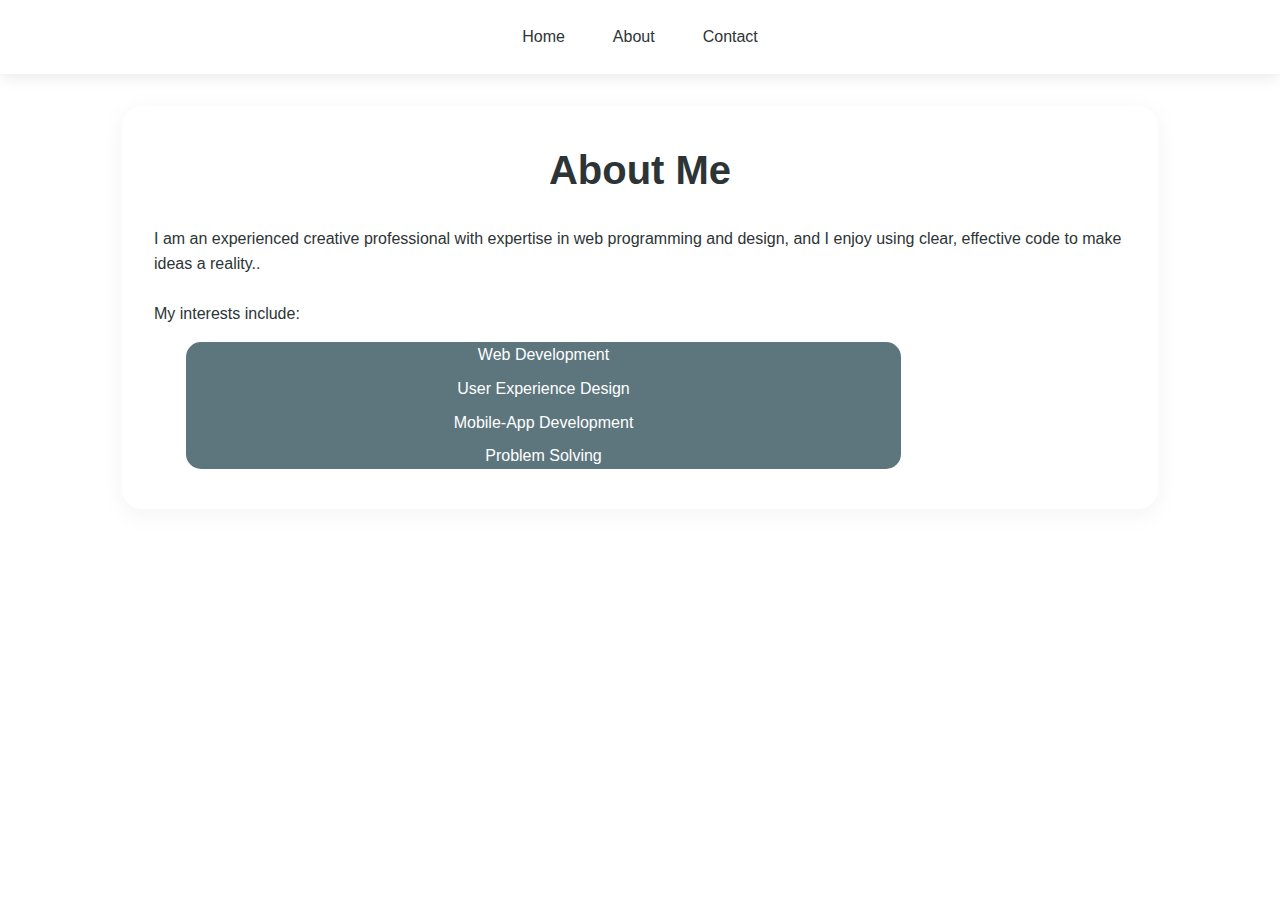
<file: about.html>
<!DOCTYPE html>
<html lang="en">
<head>
    <meta charset="UTF-8">
    <meta name="viewport" content="width=device-width, initial-scale=1.0">
    <title>My Portfolio - About</title>
    <link rel="stylesheet" href="style.css">
</head>
<body>
    <nav>
        <ul>
            <li><a href="index.html">Home</a></li>
            <li><a href="about.html">About</a></li>
            <li><a href="contact.html">Contact</a></li>
        </ul>
    </nav>

    <div class="container">
        <section>
            <h1>About Me</h1>
            <p>I am an experienced creative professional with expertise in web programming and design, and I enjoy using clear, effective code to make ideas a reality..</p>
            <p style="margin-top: 1.5rem;">My interests include:</p>
            <ul class="skills-list">
                <li>Web Development</li>
                <li>User Experience Design</li>
                <li>Mobile-App Development</li>
                <li>Problem Solving</li>
            </ul>
        </section>
    </div>
</body>
</html>
</file>
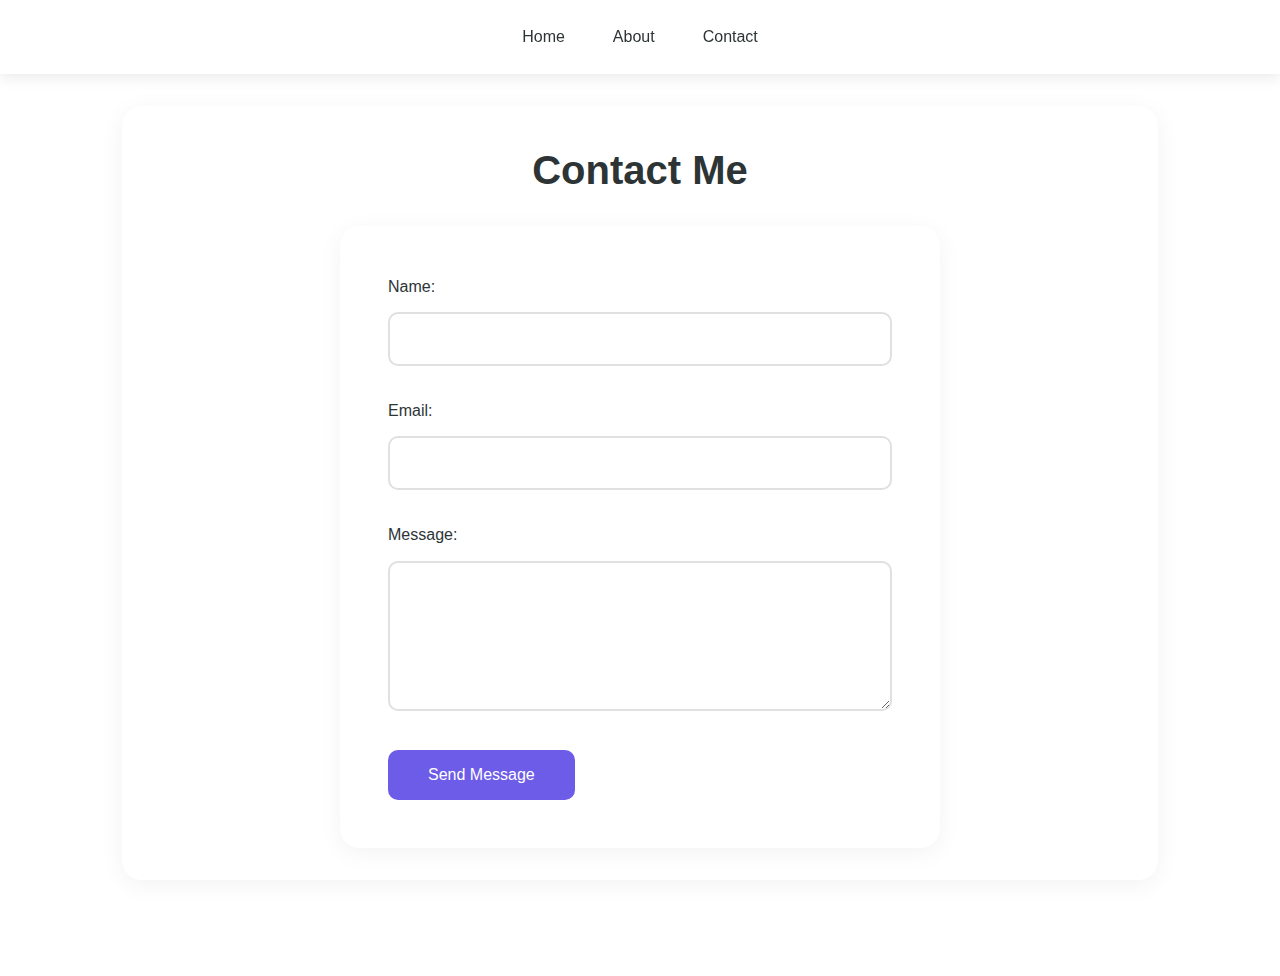
<file: contact.html>
<!DOCTYPE html>
<html lang="en">
<head>
    <meta charset="UTF-8">
    <meta name="viewport" content="width=device-width, initial-scale=1.0">
    <title>My Portfolio - Contact</title>
    <link rel="stylesheet" href="style.css">
</head>
<body>
    <nav>
        <ul>
            <li><a href="index.html">Home</a></li>
            <li><a href="about.html">About</a></li>
            <li><a href="contact.html">Contact</a></li>
        </ul>
    </nav>

    <div class="container">
        <section>
            <h1>Contact Me</h1>
            <form class="contact-form">
                <div class="form-group">
                    <label for="name">Name:</label>
                    <input type="text" id="name" name="name" required>
                </div>
                <div class="form-group">
                    <label for="email">Email:</label>
                    <input type="email" id="email" name="email" required>
                </div>
                <div class="form-group">
                    <label for="message">Message:</label>
                    <textarea id="message" name="message" required></textarea>
                </div>
                <button type="submit">Send Message</button>
            </form>
        </section>
    </div>
</body>
</html>
</file>
<file: style.css>
/* Reset and Base Styles */
* {
    margin: 0;
    padding: 0;
    box-sizing: border-box;
    font-family: 'Poppins', sans-serif;
}

body {
    line-height: 1.6;
    color: #2d3436;
    background-color: #ffffff;
}

/* Navigation */
nav {
    background-color: #ffffff;
    padding: 1.5rem;
    box-shadow: 0 2px 15px rgba(0,0,0,0.1);
    position: sticky;
    top: 0;
}

nav ul {
    list-style: none;
    display: flex;
    justify-content: center;
    gap: 3rem;
}

nav a {
    color: #2d3436;
    text-decoration: none;
    font-weight: 500;
    transition: all 0.3s ease;
    position: relative;
    padding-bottom: 5px;
}

nav a:after {
    content: '';
    position: absolute;
    width: 0;
    height: 2px;
    background: #6c5ce7;
    bottom: 0;
    left: 0;
    transition: width 0.3s ease;
}

nav a:hover:after {
    width: 100%;
}

/* Main Content */
.container {
    max-width: 1100px;
    margin: 0 auto;
    padding: 2rem;
}

section {
    margin-bottom: 4rem;
    padding: 2rem;
    background: white;
    border-radius: 20px;
    box-shadow: 0 5px 25px rgba(0,0,0,0.05);
}

h1 {
    color: #2d3436;
    margin-bottom: 1.5rem;
    font-size: 2.5rem;
    font-weight: 600;
    text-align: center;
}

/* Hero Section */
.hero {
    text-align: center;
    padding: 6rem 0;
    background: linear-gradient(135deg, #a6c0fe 0%, #405250 100%);
    color: white;
    margin: -2rem -2rem 2rem -2rem;
}

.hero img {
    width: 200px;
    height: 200px;
    border-radius: 200px;
    margin-bottom: 2rem;
    object-fit: cover;
    box-shadow: 0 10px 20px rgba(0,0,0,0.2);
}

.hero h1 {
    color: white;
    padding: 0%;
    margin: 0%;
}

/* About Page */
.skills-list {
    margin-left: 2rem;
    margin-top: 1rem;
    text-align: center;
    background-color: #5d767e;
    color: white;
    border-radius: 15px;
    font-weight: 100;
    width: 715px;
    /* height: 350px; */
}

.skills-list li {
    margin-bottom: 0.5rem;
}

/* Contact Form */
.contact-form {
    max-width: 600px;
    margin: 0 auto;
    background: white;
    padding: 3rem;
    border-radius: 20px;
    box-shadow: 0 5px 25px rgba(0,0,0,0.05);
}

.form-group {
    margin-bottom: 2rem;
}

label {
    display: block;
    margin-bottom: 0.8rem;
    font-weight: 500;
    color: #2d3436;
}

input, textarea {
    width: 100%;
    padding: 1rem;
    border: 2px solid #e0e0e0;
    border-radius: 10px;
    font-size: 1rem;
    transition: border-color 0.3s ease;
}

input:focus, textarea:focus {
    outline: none;
    border-color: #6c5ce7;
}

textarea {
    min-height: 150px;
    resize: vertical;
}

button {
    background-color: #6c5ce7;
    color: white;
    padding: 1rem 2.5rem;
    border: none;
    border-radius: 10px;
    cursor: pointer;
    font-size: 1rem;
    font-weight: 500;
    transition: transform 0.3s ease, box-shadow 0.3s ease;
}

button:hover {
    transform: translateY(-2px);
    box-shadow: 0 5px 15px rgba(108, 92, 231, 0.4);
}

/* Responsive Design */
@media (max-width: 768px) {
    nav ul {
        flex-direction: column;
        text-align: center;
        gap: 1rem;
    }

    .container {
        padding: 1rem;
        text-align: center;
    }

    .hero {
        padding: 3rem 1rem;
        margin: -1rem -1rem 1rem -1rem;
    }

    section {
        padding: 1.5rem;
    }

    h1 {
        font-size: 2rem;
        text-align: center;
    }

    .contact-form {
        padding: 1.5rem;
    }
}
</file>
